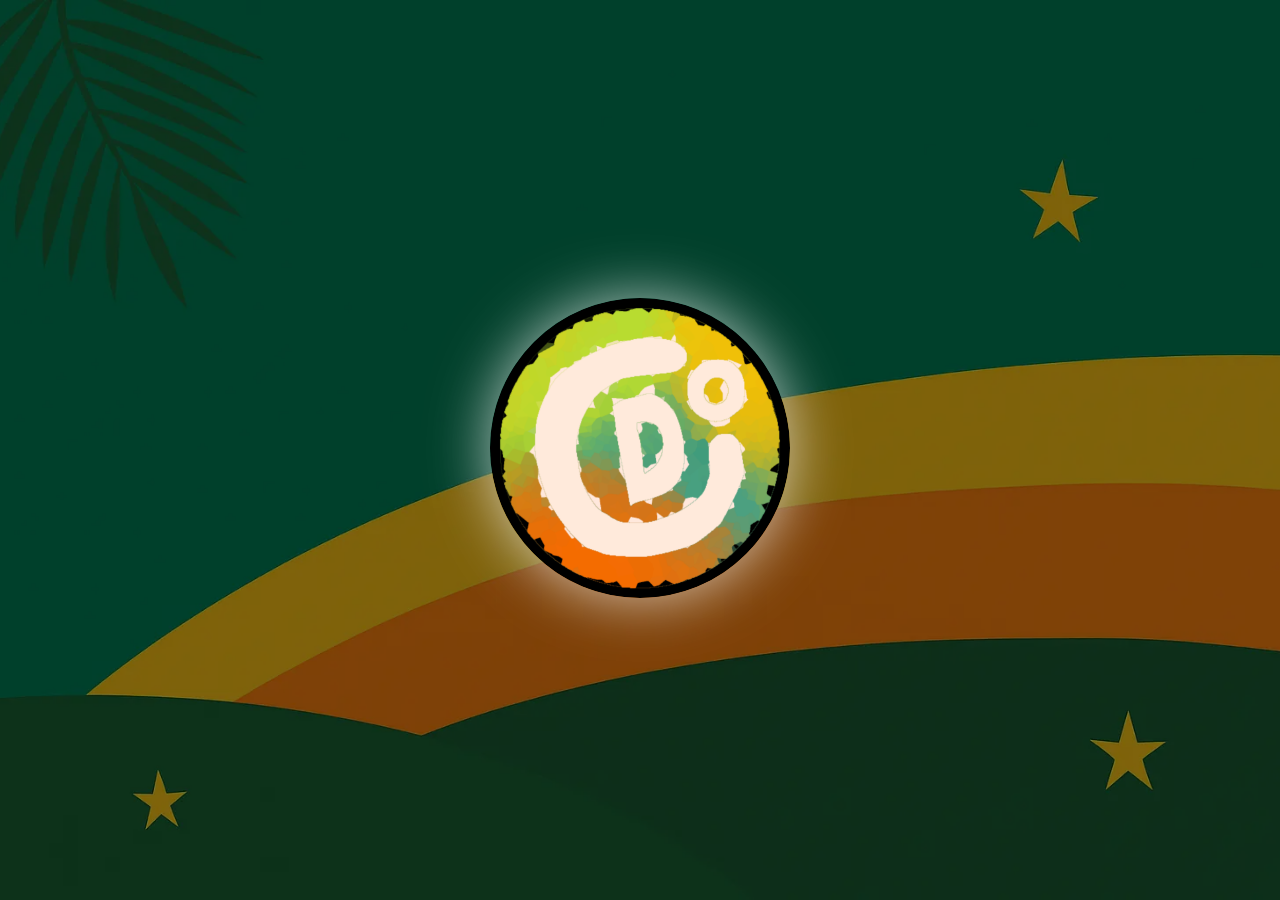
<file: index.html>
<!DOCTYPE html>
<html lang="en">
<head>
    <meta charset="UTF-8">
    <meta name="viewport" content="width=device-width, initial-scale=1.0">
    <title>Suroy CDO</title>
    <style>
        body {
            margin: 0;
            padding: 0;
            height: 100vh;
            background-image: url("media/background.webp");
            background-size: cover;
            background-position: center;
            background-repeat: no-repeat;
            display: flex;
            justify-content: center;
            align-items: center;
            position: relative;
            overflow: hidden;
        }

        body::before {
            content: "";
            position: absolute;
            top: 0;
            left: 0;
            width: 100%;
            height: 100%;
            background-color: rgba(0, 0, 0, 0.5);
            z-index: 1;
        }

        #clickable {
            position: relative;
            z-index: 2;
            cursor: pointer;
        }

        #clickable img {
            width: 300px;
            transition: transform 0.3s ease, box-shadow 0.3s ease;
            box-shadow: 0 0 60px rgba(255, 255, 255, 0.7);
            border-radius: 500px;
        }

        #clickable img:hover {
            transform: scale(1.1);
            box-shadow: 0 0 150px rgba(255, 255, 255, 0.9);
        }

        #anim {
            position: fixed;
            top: 0;
            left: 0;
            width: 100vw;
            height: 100vh;
            object-fit: cover;
            z-index: 3;
            display: none;
            pointer-events: none;
        }
    </style>
</head>
<body>
    <div id="clickable">
        <img src="media/Icon2.svg" alt="Go to Suroy CDO Site">
    </div>

    <video id="anim" autoplay muted playsinline></video>

    <script>
        const clickable = document.getElementById("clickable");
        const anim = document.getElementById("anim");

        clickable.addEventListener("click", function(event) {
            event.preventDefault(); // prevent instant redirect

            anim.src = "media/loading.webm";
            anim.style.display = "block";
            anim.play();

            // Redirect to external site after animation ends
            anim.onended = () => {
                window.location.href = "https://sites.google.com/view/suroy-cdo/home";
            };
        });
    </script>
</body>
</html>
</file>
